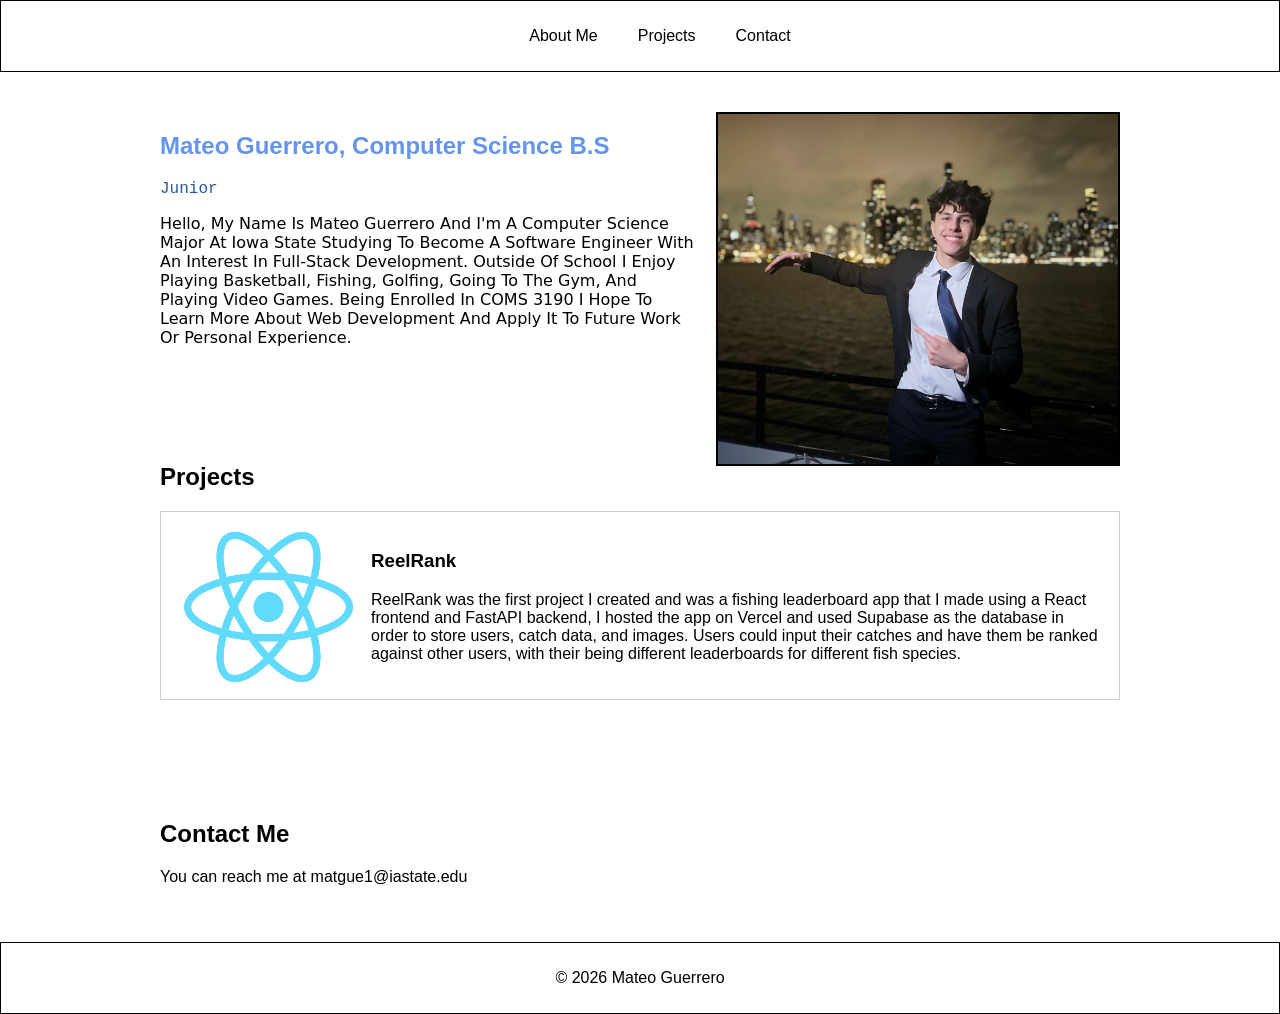
<file: index.html>
<!DOCTYPE html>
<html lang="en">

<head>
    <link rel="stylesheet" href="./style.css">
    <meta charset="UTF-8">
    <meta name="viewport" content="width=device-width, initial-scale=1.0">
    <title>Document</title>
    <style>
        .container {
            max-width: 960px;
            margin: 0 auto;
            padding: 40px;
        }

        .project {
            margin-bottom: 20px;
            border: 1px solid #ccc;
            padding: 20px;
        }
    </style>
</head>

<body>
    <header>
        <nav>
            <ul>
                <li><a href="#about">About Me</a></li>
                <li><a href="#projects">Projects</a></li>
                <li><a href="#contact">Contact</a></li>
            </ul>
        </nav>
    </header>

    <section id="about">
        <div class="container">
            <img src="./images/profile.jpg" alt="Profile Photo" style="width: 400px; height: 350px; object-fit: cover; border: 2px solid #000000;
                float: right; margin-left: 20px;">
            <h1 style="font-family: 'Segoe UI', Tahoma, Geneva, Verdana, sans-serif; color:cornflowerblue"> Mateo
                Guerrero, Computer Science B.S </h1>
            <p style="font-family: 'Courier New', Courier, monospace; color: rgb(42, 87, 165)"> Junior</p>
            <p
                style="font-family: system-ui, -apple-system, BlinkMacSystemFont, 'Segoe UI', Roboto, Oxygen, Ubuntu, Cantarell, 'Open Sans', 'Helvetica Neue', sans-serif;">
                Hello, My Name Is
                Mateo Guerrero And I'm A Computer Science Major At Iowa
                State Studying To Become A
                Software Engineer
                With An Interest In Full-Stack Development. Outside Of School I Enjoy Playing Basketball, Fishing,
                Golfing, Going To The
                Gym, And Playing Video Games. Being Enrolled In COMS 3190 I Hope To Learn More About Web Development And
                Apply It To Future
                Work Or Personal Experience.
            </p>
        </div>
    </section>

    <section id="projects">
        <div class="container">
            <h2>Projects</h2>
            <div class="project">
                <img src="./images/project1.webp" alt="Project 1"
                    style="height: 150px; width: 175px; object-fit: contain; background: #f2f2f200; float: left; margin-right: 15px;">
                <h3>ReelRank</h3>
                <p> ReelRank was the first project I created and was a fishing leaderboard app that I made using a React
                    frontend and
                    FastAPI backend,
                    I hosted the app on Vercel and used Supabase as the database in order to store users, catch data,
                    and images. Users could input their catches and have them be ranked against other users, with their
                    being different leaderboards for different fish species.
                </p>
            </div>
        </div>
    </section>

    <section id="contact">
        <div class="container">
            <h2>Contact Me</h2>
            <p>You can reach me at matgue1@iastate.edu</p>
        </div>

    </section>
    <footer>
        <p>&copy; 2026 Mateo Guerrero
        </p>

    </footer>
</body>

</html>
</file>
<file: style.css>
header {
    background-color: #ffffff;
    color: #000000;
    padding: 10px 0;
    margin-top: 0px;
    border: 1px solid black;
}

nav ul {
    list-style: none;
    display: flex;
    justify-content: center;
}

nav li {
    margin: 0 20px;
}

nav a {
    text-decoration: none;
    color: #000000;
}

body {
    font-family: Arial, sans-serif;
    margin: 0;
    padding: 0;
}

img {
    max-width: 100%;
}

footer {
    text-align: center;
    padding: 10px;
    background-color: #ffffff;
    color: #000000;
    border: 1px solid black;

}
</file>
